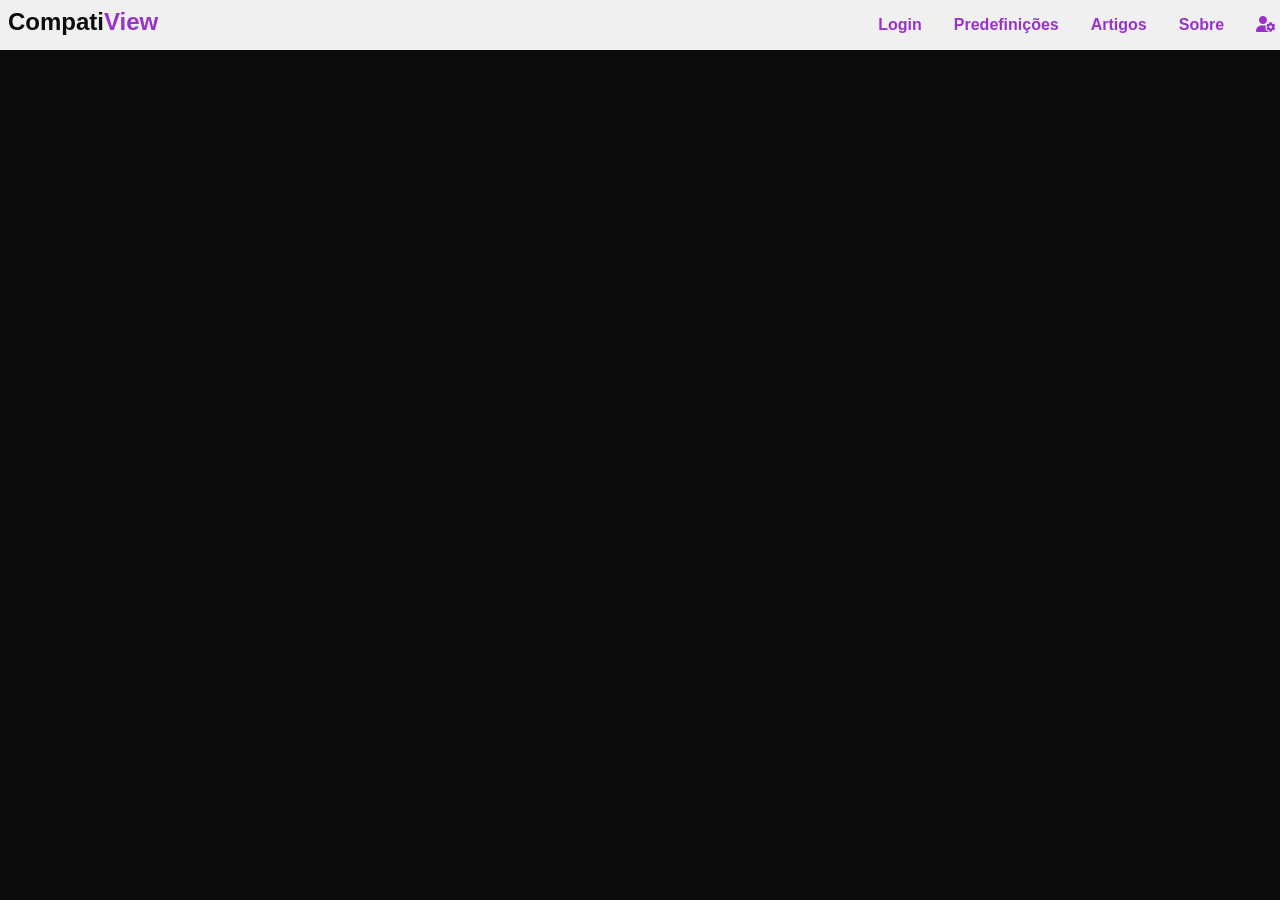
<file: main/index.html>
<!DOCTYPE html>
<html lang="pt-br">
<head>
    <meta charset="UTF-8">
    <meta name="viewport" content="width=device-width, initial-scale=1.0">
    <title>Início</title>
    <link rel="stylesheet" href="style.css">
    <link rel="stylesheet" href="https://cdnjs.cloudflare.com/ajax/libs/font-awesome/6.5.0/css/all.min.css">
</head>

<body>
    <header>
        <nav>
            <h1>Compati<strong>View</strong></h1>
            <button>Login</button>
            <button>Predefinições</button>
            <button>Artigos</button>
            <button>Sobre</button>
            <button><i class="fa-solid fa-user-gear userconfig" ></i></button>
        </nav>
    </header>
</body>
</html>
</file>
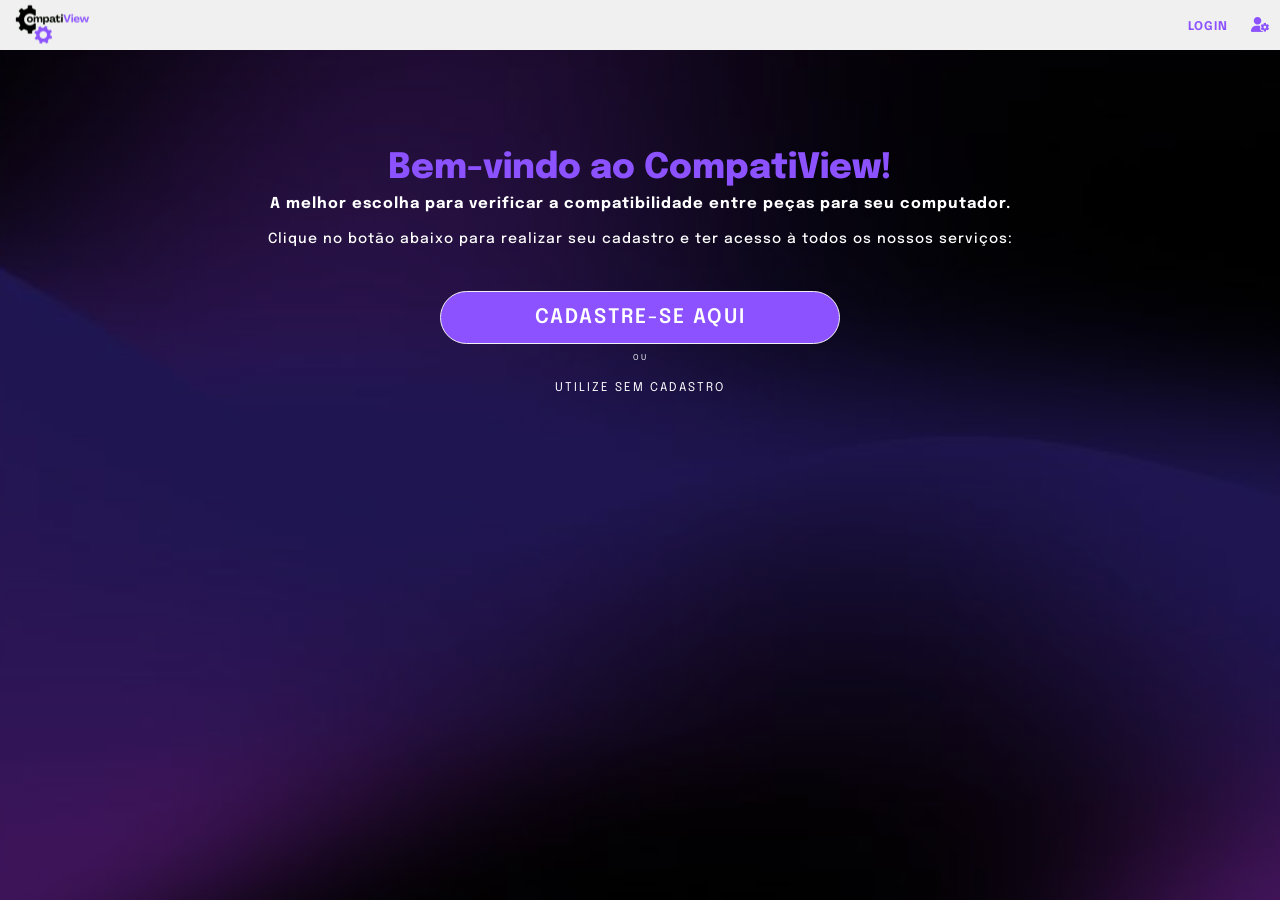
<file: main/templates/index.html>
<!DOCTYPE html>
<html lang="pt-br">
<head>
    <meta charset="UTF-8">
    <meta name="viewport" content="width=device-width, initial-scale=1.0">
    <title>Início</title>
    <link rel="stylesheet" href="../static/style.css">  
    <link rel="stylesheet" href="https://cdnjs.cloudflare.com/ajax/libs/font-awesome/6.5.0/css/all.min.css">
    <link rel="preconnect" href="https://fonts.googleapis.com">
    <link rel="preconnect" href="https://fonts.gstatic.com" crossorigin>
    <link href="https://fonts.googleapis.com/css2?family=Epilogue:ital,wght@0,100..900;1,100..900&display=swap" rel="stylesheet">
    

    
</head>

<body>
    <header>
        <nav class="navbar">
            <a id="logo" href="index.html"><img src="../misc/images/Logo - CompatiView.png" alt="logo"></a>

            <div class="navlinks">
                <a id="login" href="login.html" target="_blank">Login</a>

                <a id="config" href="login.html"><i class="fa-solid fa-user-gear userconfig" ></i></a>
            </div>
        </nav>
    </header>

    <section class="cadastro_inicial">

        <h1>Bem-vindo ao CompatiView!</h1>
        <h2>A melhor escolha para verificar a compatibilidade entre peças para seu computador.</h2>
        <h3>Clique no botão abaixo para realizar seu cadastro e ter acesso à todos os nossos serviços:</h3>
        
        <div class="area_cadastro">
            <a id="cadastro" href="cadastro.html" target="_blank">Cadastre-se aqui</a>
            <p>ou</p>
            <a id="sem_cadastro" href="login.html" target="_blank" rel="noopener noreferrer">Utilize sem cadastro</a>
        </div>
    </section>

</body>
</html>
</file>
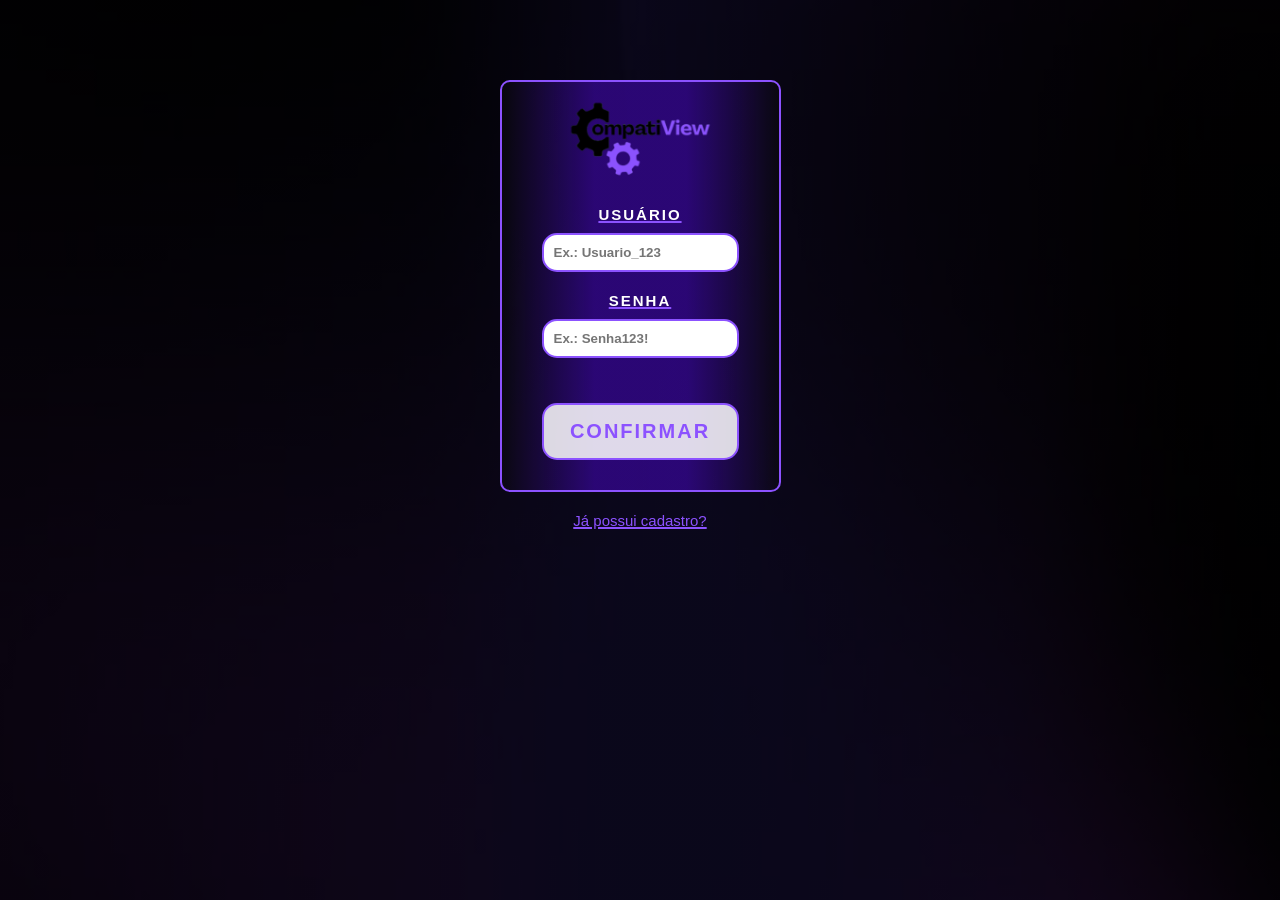
<file: main/templates/cadastro.html>
<!DOCTYPE html>
<html lang="pt-br">
<head>
    <meta charset="UTF-8">
    <meta name="viewport" content="width=device-width, initial-scale=1.0">
    <link rel="stylesheet" href="../static/style_cad.css">
    <title>Cadastro</title>
</head>

<body>
    <main>
        <div class="area_cadastro">
            <form action="/cadastro" method="post">
                <img src="../misc/images/Logo - CompatiView.png" alt="Logo CompatiView">

                <label for="username">Usuário</label>
                <input type="text" id="username" name="username" required placeholder="Ex.: Usuario_123">

                <!-- <label for="email">Email</label>
                <input type="email" id="email" name="email" required> -->

                <label for="password">Senha</label>
                <input type="password" id="password" name="password" required placeholder="Ex.: Senha123!">

                <button type="submit">Confirmar</button>
            </form>
        </div>

        <a id="fazer_login" href="login.html">Já possui cadastro?</a>

    </main>
</body>
</html>
</file>
<file: main/style.css>
*{
    box-sizing: border-box;
    width: auto;
    height: auto;
    background-color: #0c0c0c;
    max-width: 1920px;
    max-height: 1080px;
    margin: 0;
    padding: 0;
    scroll-behavior: smooth;
    font-family: Arial, Helvetica, sans-serif;
}

nav{
    margin: 0 auto;
    padding: 1rem auto;
    background-color: #f0f0f0;
    color: #ffffff;
    display: inline-flex;
    width: 100%;
}

h1{
    margin: 0.5rem;
    color: #0c0c0c;
    background-color: inherit;
    text-align: left;
    margin-right: 55%;
}

h1 strong{
    color: darkorchid;
    background-color: inherit;
}



button{
    
    margin-left: 0;
    margin-right: 0;
    margin: 1rem;
    background-color: transparent;
    border: 0px solid transparent;
    color: darkorchid;
    font-weight: bold;
    font-size: 1rem;
}

button:hover{
    color: violet;
    font-weight: bolder;
    text-decoration: underline;
}

button:active{
    font-size: 0.98rem;
}

i.userconfig{
    background-color: inherit;
    font-size: 1rem;
    color: darkorchid;
}

i.userconfig:hover{
    color: violet;
    font-weight: bolder;
}
</file>
<file: main/static/style.css>
:root{
    font-size: 62.5%;
}

*{
    margin: 0;
    padding: 0;
    box-sizing: border-box;
}

html{
    height: 100%;
    background: linear-gradient(rgba(0,0,0,0.4), rgba(0,0,0,0.4)), url("../misc/images/Background\ CompatiView\ -\ Mobile.png");
    background-size: cover;
    background-position: center;
    background-repeat: no-repeat;
}

body{
    font-family: 'Epilogue', sans-serif;
}

.navbar{
    vertical-align: top;
    background-color: #f0f0f0;
    display: flex;
    justify-content: space-between;
    align-items: center;
    width: 100%;
    height: 5rem;
    margin-bottom: 10rem;
}


#logo{
    scale: 0.5;
    padding: 0;
    margin: 0;
    max-width: 6rem;
    width: auto;
    height: auto;
}

#login{
    color: #8c52ff;
    letter-spacing: 0.1rem;
    text-transform: uppercase;
    text-decoration: none;
    font-weight: bolder;
    font-size: 1.2rem;
    padding: 1rem;
    transition: 0.1s ease-in-out;
}

#login:active{
    color: #6138b5;
    text-decoration: underline 2px;
    font-size: 1.8rem;
    transition: 0.1s ease-in-out;
}

#config{
    color: #8c52ff;
    font-size: 1.5rem;
    padding: 1rem;
}

#config:active{
    color: #6138b5;
    font-size: 1.8rem;
}

.cadastro_inicial{
    text-align: center;
}

h1{
    font-size: 3.5rem;
    font-weight: 800;

    color: #8c52ff;

}

h2{
    font-size: 1.5rem;
    font-weight: 700;
    letter-spacing: 0.1rem;

    color: #ffffff;

    padding: 1.0rem;
}

h3{
    font-size: 1.4rem;
    font-weight: 500;
    letter-spacing: 0.1rem;

    color: #ffffff;

    margin-bottom: 3.5rem;
    padding: 1.0rem;
}

.area_cadastro{
    display: flex;
    flex-direction: column;
}

#cadastro{
    text-transform: uppercase;
    text-decoration: none;
    font-size: 2rem;
    font-weight: 600;
    letter-spacing: 0.2rem;
    color: #ffffff;
    border: 1.5px solid #f0f0f0;
    border-radius: 5.0rem;
    background-color: #8c52ff;
    padding: 1.5rem;
    margin: 1rem;
    margin-bottom: 1.0rem;
}

p{
    color: #ffffff;
    text-transform: uppercase;
    letter-spacing: 0.2rem;
    font-size: 0.8rem;
    font-weight: 400, bold;
    padding: 1rem;
}

#sem_cadastro{
    text-transform: uppercase;
    text-decoration: none;
    font-size: 1.2rem;
    font-weight: 400, bold;
    letter-spacing: 0.2rem;
    color: #ffffff;
    padding: 0;
    margin: 1.0rem;
}

@media (min-width: 426px){

    html{
        height: 100%;
        background: linear-gradient(rgba(0,0,0,0.4), rgba(0,0,0,0.4)), url("../misc/images/Background\ CompatiView.png");
        background-size: cover;
        background-position: center;
        background-repeat: no-repeat;
    }

    #cadastro{
    width: 40rem;
    margin: auto;
}

}
</file>
<file: main/static/style_cad.css>
:root{
    font-size: 62.5%;
}

*{
    margin: 0;
    padding: 0;
    box-sizing: border-box;
}

html{
    height: 100%;
    background: linear-gradient(rgba(0,0,0,0.8), rgba(0,0,0,0.8)), url("../misc/images/Background\ CompatiView\ -\ Mobile.png");
    background-size: cover;
    background-position: center;
    background-repeat: no-repeat;
}

body{
    font-family: 'Epilogue', sans-serif;
    text-align: center;
}

main{
    margin-top: 5rem;
    margin: 2rem auto;
    align-items: center;
    justify-content: center;
}

.area_cadastro{
    display: flex;
    flex-direction: column;
    justify-content:center;
    align-items: center;
    gap: 2rem;
    
    margin: 0 auto;

}

form{
    background: linear-gradient(90deg, #0c0c0c67, #33078ccb, #33078ccb, #0c0c0c67);
    border: 2px solid #8c52ff;
    border-radius: 1rem;

    color: #8c52ff;
    text-transform: uppercase;
    letter-spacing: 0.2rem;
    font-size: 1.5rem;
    font-weight: 800;
    
    padding-top: 0;
    padding-bottom: 3rem;
    padding-left: 4rem;
    padding-right: 4rem;
    margin: 0.2 rem;
    margin-top: 6rem;
    margin-bottom: 2rem;

    display: flex;
    flex-direction: column;
    gap: 1rem;
}

img{
    scale: 0.8;
    margin: 1rem;
    padding: 0;
}

label{
    color: #ffffff;
    text-decoration: underline 1.5px #8c52ff;
}

input{
    font-weight: 700;
    color: #1a004e;

    background-color: #ffffff;

    border: 2px solid #8c52ff;
    border-radius: 1.5rem;
    padding: 1rem;
    margin-top: 0;
    margin-bottom: 1rem;
}

input:focus{
    outline: none;
    border-color: #ffffff;
}

button{
    color: #8c52ff;
    font-weight: 800;
    font-size: 2rem;
    text-transform: uppercase;
    letter-spacing: 0.2rem;

    background-color: #ffffffd8;
    border-radius: 1.5rem;
    border: 2px solid #8c52ff;
    padding: 1.5rem;
    margin-top: 2.5rem;
    transition: 0.2s;
}

button:active{
    background-color: #8c52ff;
    color: #1a004e;
    border-color: #1a004e;
    transition: 0.2s ease;
}

#fazer_login{
    color: #8c52ff;
    font-size: 1.5rem;
    text-decoration: underline 1.5px #8c52ff;
}
</file>
